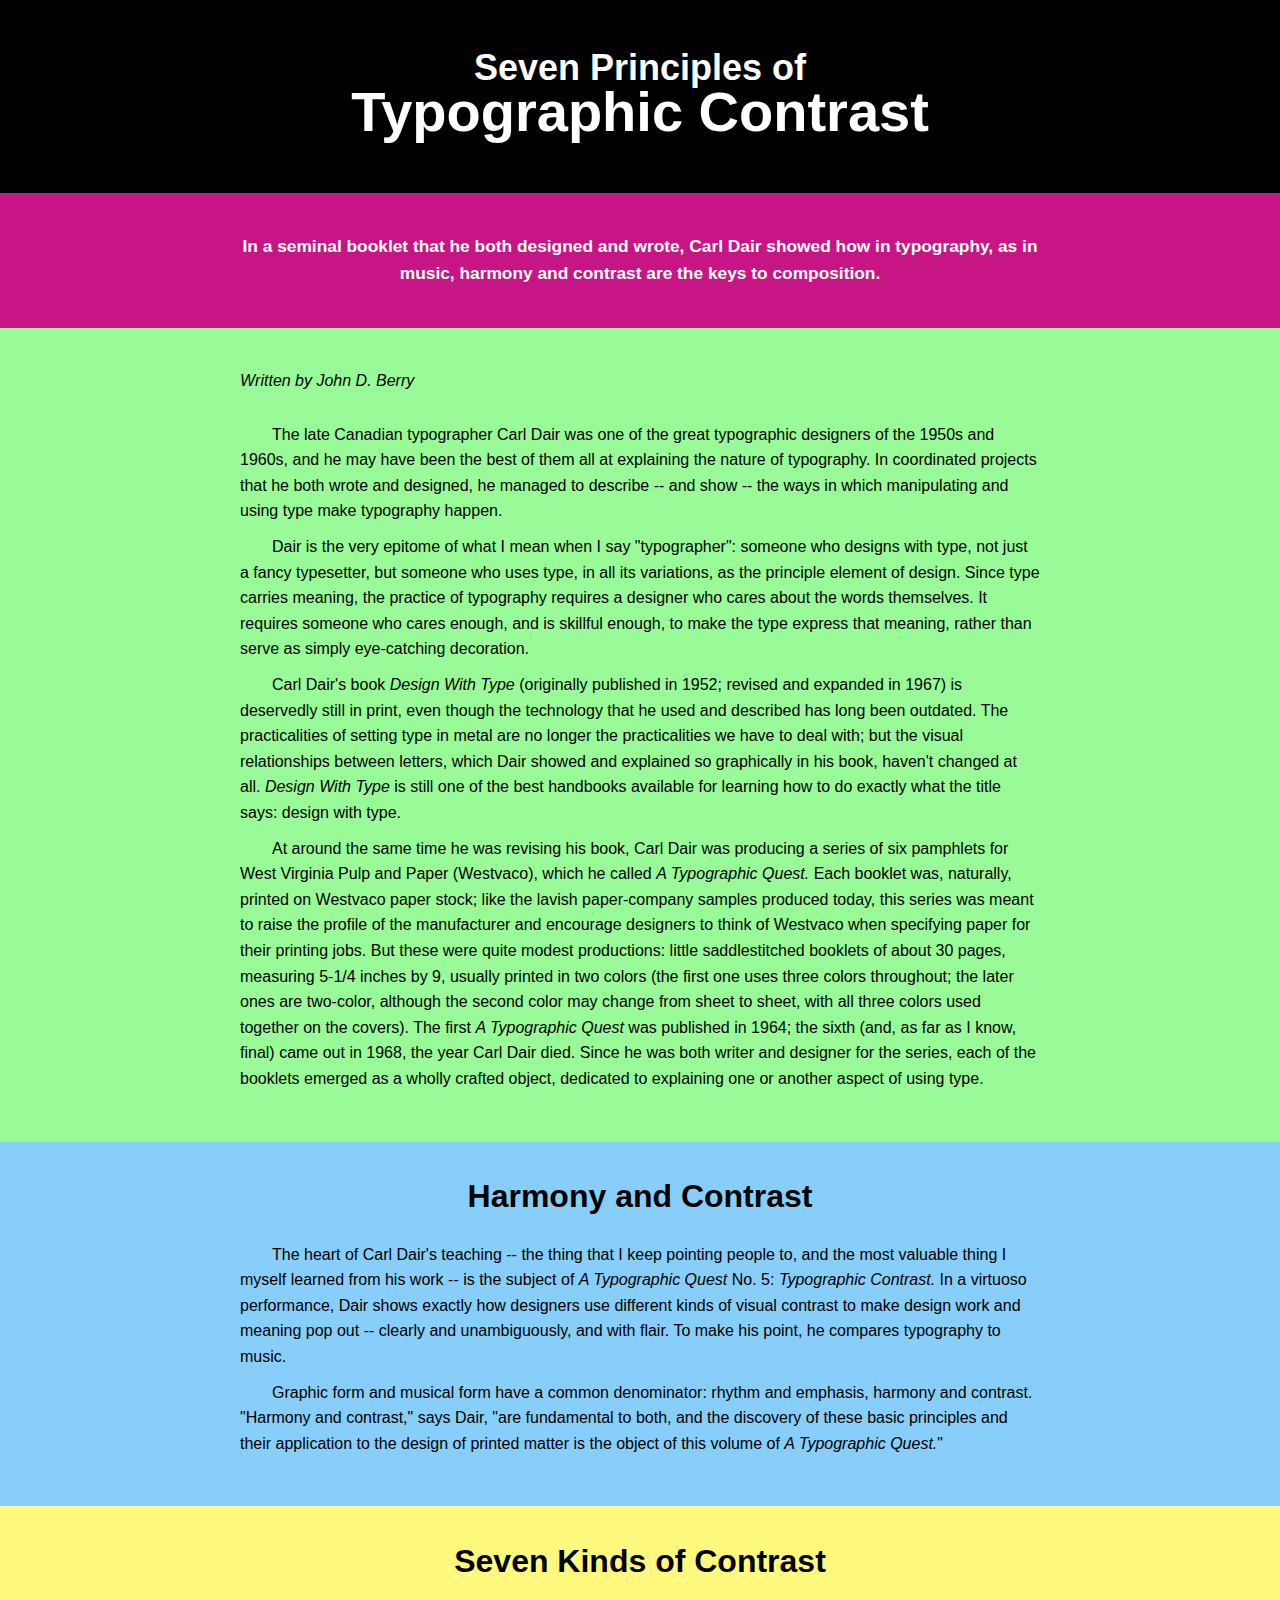
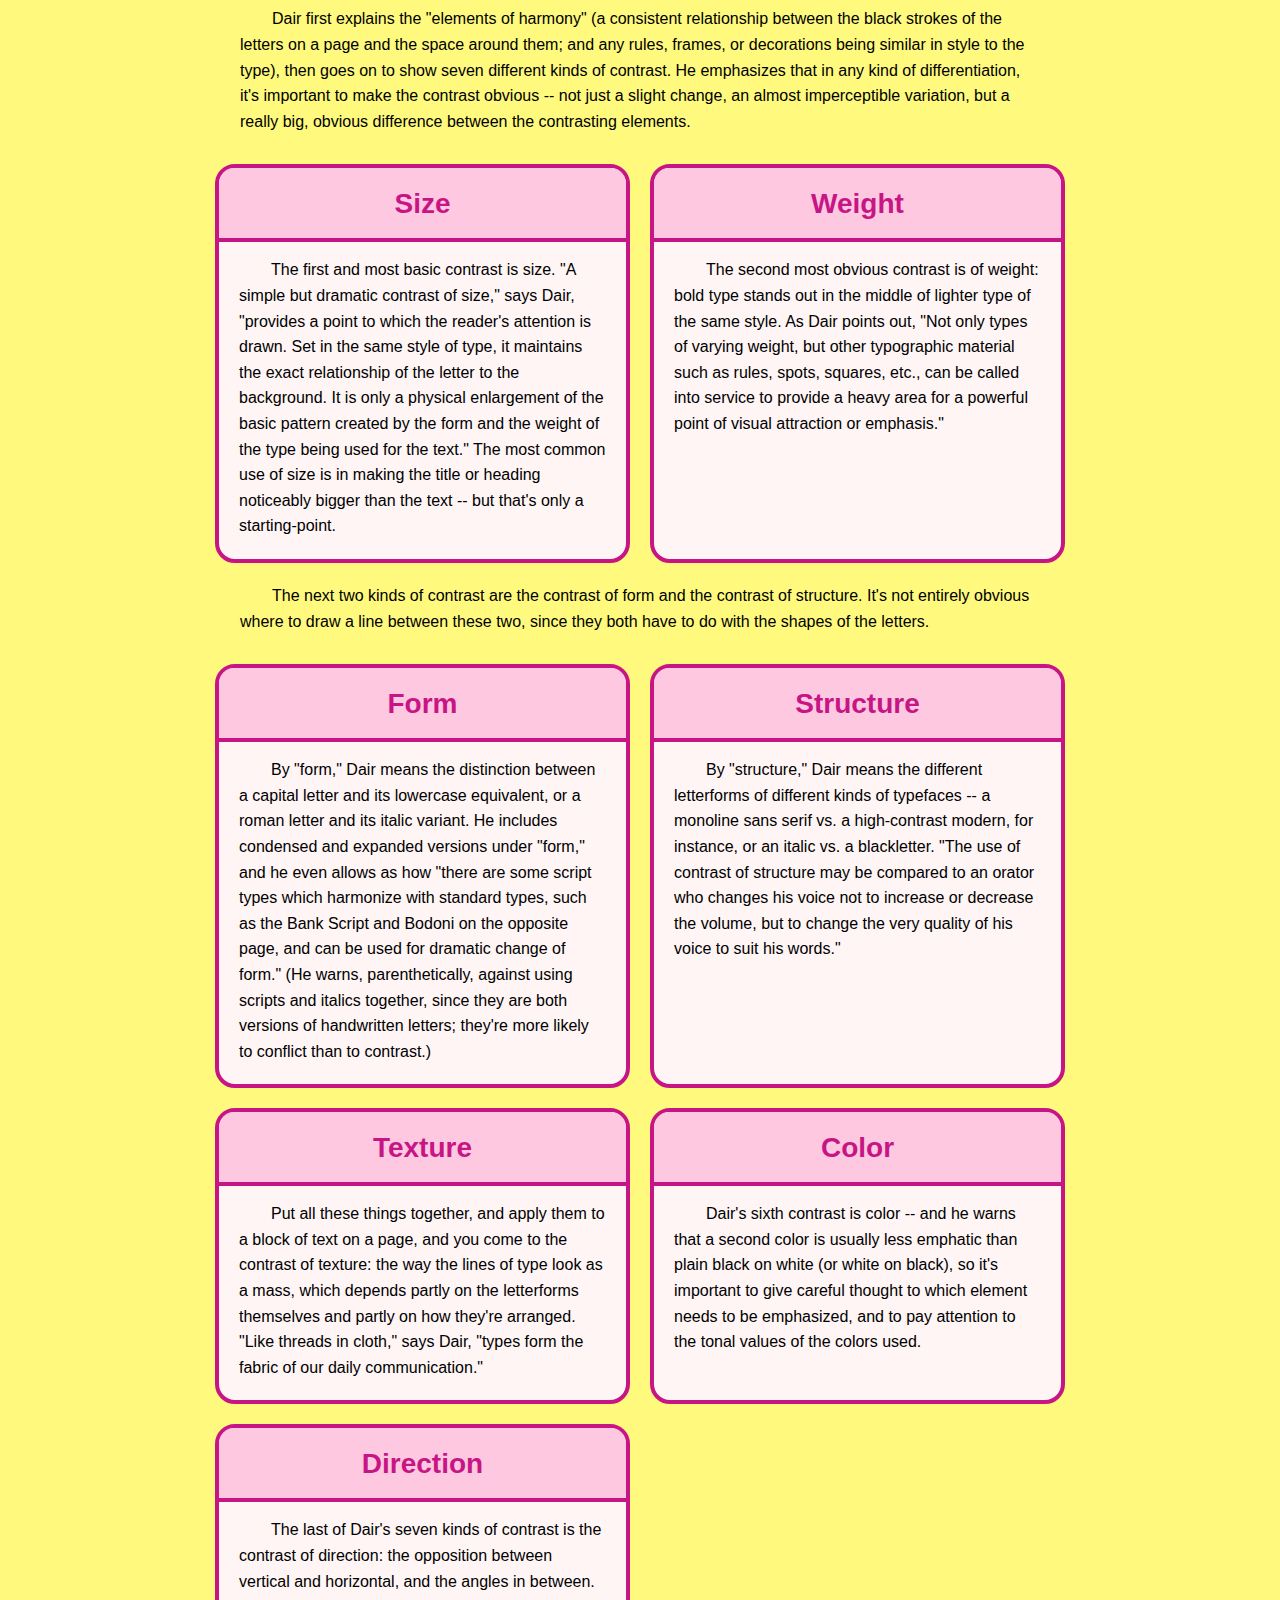
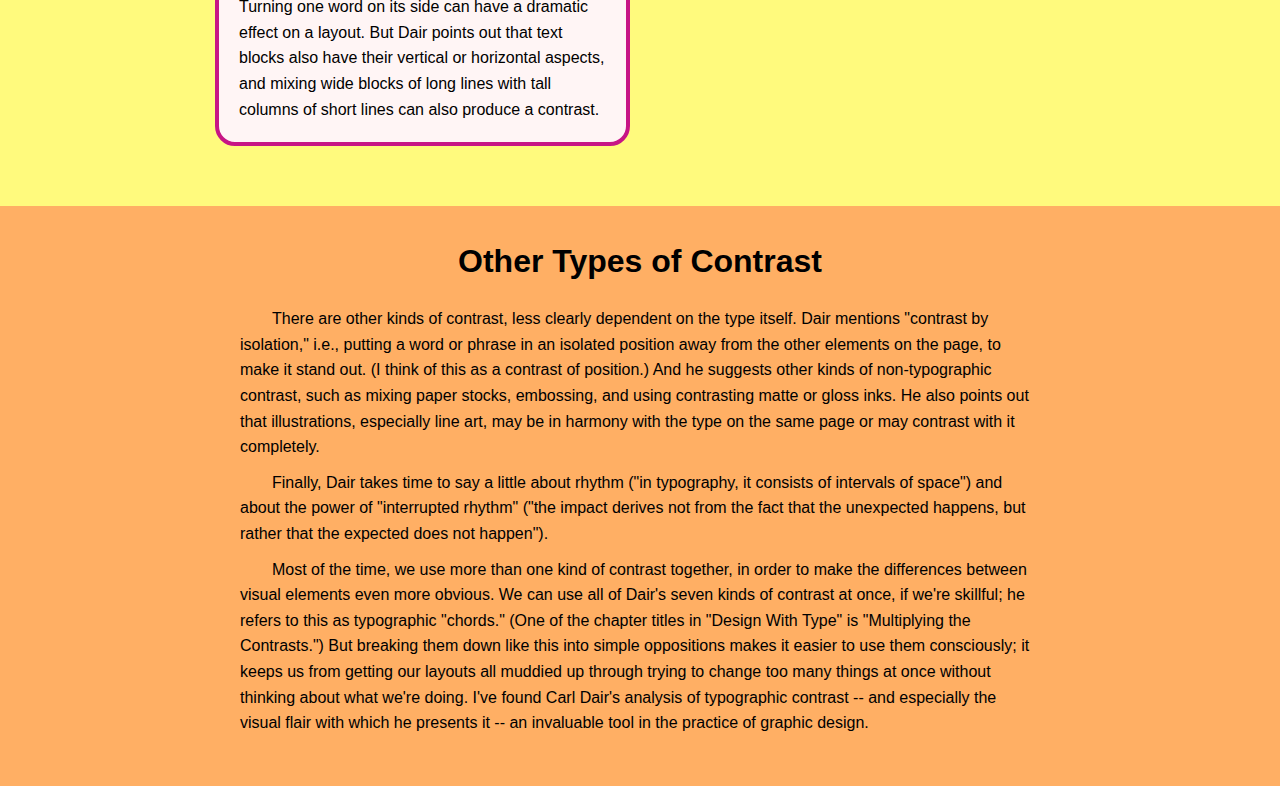
<file: index.html>
<!DOCTYPE html>
<html>
<head>
	<title>Semantic Markup Exercise</title>
	<meta charset="utf-8">
	<link rel="stylesheet" type="text/css" href="style.css">
</head>
<body>

<div class="box1">
	<h1>
		<h0>Seven Principles of </h0>
		<br>Typographic Contrast
	</h1>
</div>

<div class="box2">

	<p id= "intro">In a seminal booklet that he both designed and wrote, Carl Dair showed how in typography, as in music, harmony and contrast are the keys to composition.</p>

</div>

<div class="box3">

	<p id= "author"><em>Written by John D. Berry</em></p>
	
	<br>
	<p>The late Canadian typographer Carl Dair was one of the great typographic designers of the 1950s and 1960s, and he may have been the best of them all at explaining the nature of typography. In coordinated projects that he both wrote and designed, he managed to describe -- and show -- the ways in which manipulating and using type make typography happen.</p>

	<p>Dair is the very epitome of what I mean when I say "typographer": someone who designs with type, not just a fancy typesetter, but someone who uses type, in all its variations, as the principle element of design. Since type carries meaning, the practice of typography requires a designer who cares about the words themselves. It requires someone who cares enough, and is skillful enough, to make the type express that meaning, rather than serve as simply eye-catching decoration.</p>

	<p>Carl Dair's book <em>Design With Type</em> (originally published in 1952; revised and expanded in 1967) is deservedly still in print, even though the technology that he used and described has long been outdated. The practicalities of setting type in metal are no longer the practicalities we have to deal with; but the visual relationships between letters, which Dair showed and explained so graphically in his book, haven't changed at all. <em>Design With Type</em> is still one of the best handbooks available for learning how to do exactly what the title says: design with type.</p>

	<p>At around the same time he was revising his book, Carl Dair was producing a series of six pamphlets for West Virginia Pulp and Paper (Westvaco), which he called <em>A Typographic Quest.</em> Each booklet was, naturally, printed on Westvaco paper stock; like the lavish paper-company samples produced today, this series was meant to raise the profile of the manufacturer and encourage designers to think of Westvaco when specifying paper for their printing jobs. But these were quite modest productions: little saddlestitched booklets of about 30 pages, measuring 5-1/4 inches by 9, usually printed in two colors (the first one uses three colors throughout; the later ones are two-color, although the second color may change from sheet to sheet, with all three colors used together on the covers). The first <em>A Typographic Quest</em> was published in 1964; the sixth (and, as far as I know, final) came out in 1968, the year Carl Dair died. Since he was both writer and designer for the series, each of the booklets emerged as a wholly crafted object, dedicated to explaining one or another aspect of using type.</p>

</div>

<div class="box4">

	<h2>Harmony and Contrast</h2>

	<p>The heart of Carl Dair's teaching -- the thing that I keep pointing people to, and the most valuable thing I myself learned from his work -- is the subject of <em>A Typographic Quest</em> No. 5: <em>Typographic Contrast.</em> In a virtuoso performance, Dair shows exactly how designers use different kinds of visual contrast to make design work and meaning pop out -- clearly and unambiguously, and with flair. To make his point, he compares typography to music.</p>

	<p>Graphic form and musical form have a common denominator: rhythm and emphasis, harmony and contrast. "Harmony and contrast," says Dair, "are fundamental to both, and the discovery of these basic principles and their application to the design of printed matter is the object of this volume of <em>A Typographic Quest.</em>"</p>

</div>

<div class="box5">
	<h2>Seven Kinds of Contrast</h2>

	<p>Dair first explains the "elements of harmony" (a consistent relationship between the black strokes of the letters on a page and the space around them; and any rules, frames, or decorations being similar in style to the type), then goes on to show seven different kinds of contrast. He emphasizes that in any kind of differentiation, it's important to make the contrast obvious -- not just a slight change, an almost imperceptible variation, but a really big, obvious difference between the contrasting elements.</p>

	<div class="cards">

		<div class="card">
			<h3 class= "card-header">Size</h3>
			<div class="card__content">
			<p>The first and most basic contrast is size. "A simple but dramatic contrast of size," says Dair, "provides a point to which the reader's attention is drawn. Set in the same style of type, it maintains the exact relationship of the letter to the background. It is only a physical enlargement of the basic pattern created by the form and the weight of the type being used for the text." The most common use of size is in making the title or heading noticeably bigger than the text -- but that's only a starting-point.</p>
			</div>
		</div>

		<div class="card">
			<h3 class= "card-header">Weight</h3>
			<div class="card__content">
			<p>The second most obvious contrast is of weight: bold type stands out in the middle of lighter type of the same style. As Dair points out, "Not only types of varying weight, but other typographic material such as rules, spots, squares, etc., can be called into service to provide a heavy area for a powerful point of visual attraction or emphasis."</p>
		</div></div>
	</div>	

	<p>The next two kinds of contrast are the contrast of form and the contrast of structure. It's not entirely obvious where to draw a line between these two, since they both have to do with the shapes of the letters.</p>

	<div class="cards">

		<div class="card">
			<h3 class= "card-header">Form</h3>
			<div class="card__content">
			<p>By "form," Dair means the distinction between a capital letter and its lowercase equivalent, or a roman letter and its italic variant. He includes condensed and expanded versions under "form," and he even allows as how "there are some script types which harmonize with standard types, such as the Bank Script and Bodoni on the opposite page, and can be used for dramatic change of form." (He warns, parenthetically, against using scripts and italics together, since they are both versions of handwritten letters; they're more likely to conflict than to contrast.)</p>
			</div>
		</div>

		<div class="card">
				<h3 class= "card-header">Structure</h3>
				<div class="card__content">
				<p>By "structure," Dair means the different letterforms of different kinds of typefaces -- a monoline sans serif vs. a high-contrast modern, for instance, or an italic vs. a blackletter. "The use of contrast of structure may be compared to an orator who changes his voice not to increase or decrease the volume, but to change the very quality of his voice to suit his words."</p>
			</div>
		</div>

		<div class="card">
				<h3 class= "card-header">Texture</h3>
				<div class="card__content">
				<p>Put all these things together, and apply them to a block of text on a page, and you come to the contrast of texture: the way the lines of type look as a mass, which depends partly on the letterforms themselves and partly on how they're arranged. "Like threads in cloth," says Dair, "types form the fabric of our daily communication."</p>
			</div>
		</div>

		<div class="card">
			<h3 class= "card-header">Color</h3>
			<div class="card__content">
			<p>Dair's sixth contrast is color -- and he warns that a second color is usually less emphatic than plain black on white (or white on black), so it's important to give careful thought to which element needs to be emphasized, and to pay attention to the tonal values of the colors used.</p>
			</div>
		</div>

		<div class="card">
			<h3 class= "card-header">Direction</h3>
			<div class="card__content">
			<p>The last of Dair's seven kinds of contrast is the contrast of direction: the opposition between vertical and horizontal, and the angles in between. Turning one word on its side can have a dramatic effect on a layout. But Dair points out that text blocks also have their vertical or horizontal aspects, and mixing wide blocks of long lines with tall columns of short lines can also produce a contrast.</p>
			</div>
		</div>
	</div>

</div>

<div class="box6">
	<h2>Other Types of Contrast</h2>
	<p>There are other kinds of contrast, less clearly dependent on the type itself. Dair mentions "contrast by isolation," i.e., putting a word or phrase in an isolated position away from the other elements on the page, to make it stand out. (I think of this as a contrast of position.) And he suggests other kinds of non-typographic contrast, such as mixing paper stocks, embossing, and using contrasting matte or gloss inks. He also points out that illustrations, especially line art, may be in harmony with the type on the same page or may contrast with it completely.</p>
	<p>Finally, Dair takes time to say a little about rhythm ("in typography, it consists of intervals of space") and about the power of "interrupted rhythm" ("the impact derives not from the fact that the unexpected happens, but rather that the expected does not happen").</p>
	<p>Most of the time, we use more than one kind of contrast together, in order to make the differences between visual elements even more obvious. We can use all of Dair's seven kinds of contrast at once, if we're skillful; he refers to this as typographic "chords." (One of the chapter titles in "Design With Type" is "Multiplying the Contrasts.") But breaking them down like this into simple oppositions makes it easier to use them consciously; it keeps us from getting our layouts all muddied up through trying to change too many things at once without thinking about what we're doing. I've found Carl Dair's analysis of typographic contrast -- and especially the visual flair with which he presents it -- an invaluable tool in the practice of graphic design.</p>
</div>

</body>
</html>
</file>
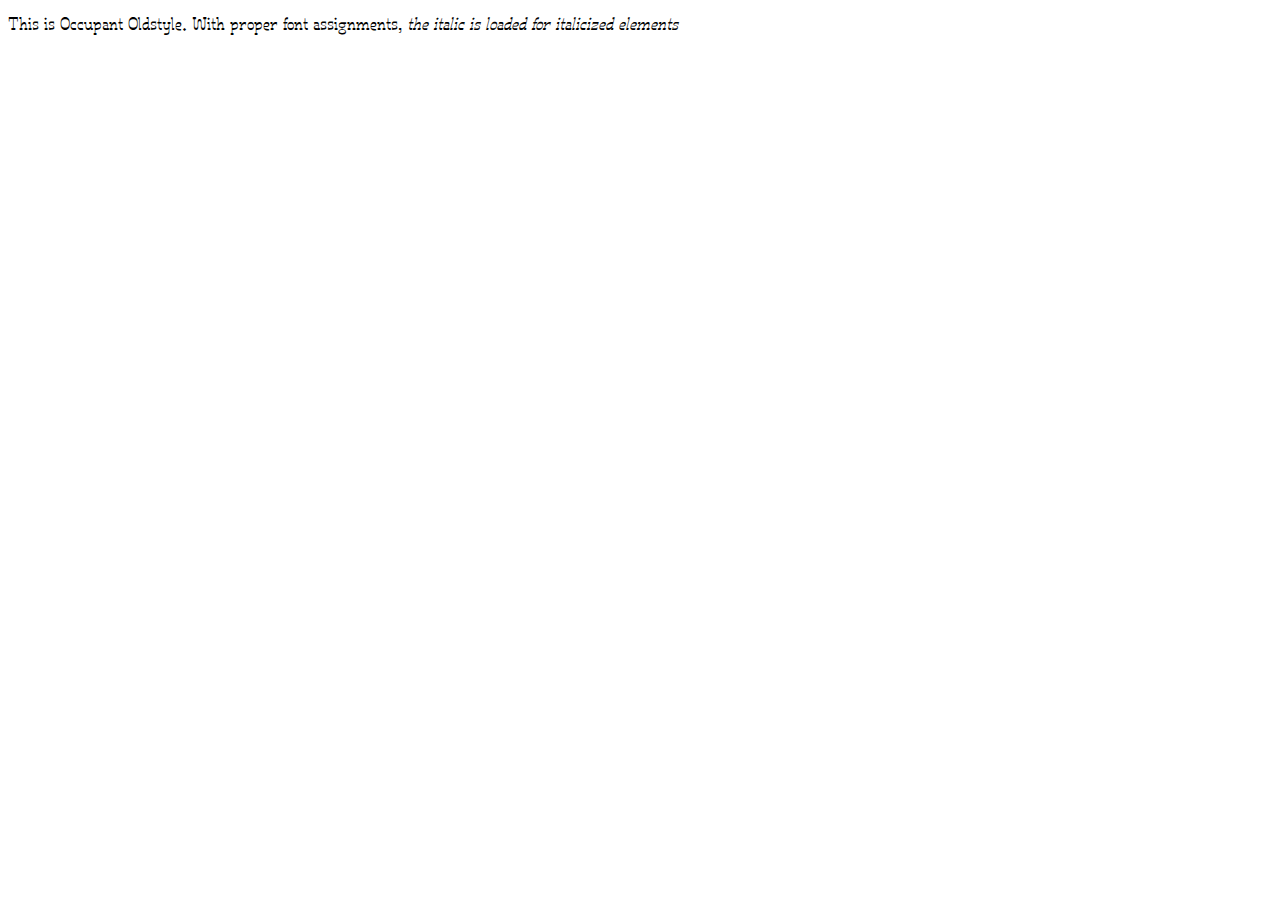
<file: css fonts/index.html>
<!DOCTYPE html>
<html>
<head>
	<title>Loading Fonts</title>
	<meta charset="utf-8">
	<link rel="stylesheet" type="text/css" href="style.css">
</head>
<body>	
	<p class="Quirk">This is Occupant Oldstyle. With proper font assignments, <em>the italic is loaded for italicized elements</em></p>
</body>
</html>
</file>
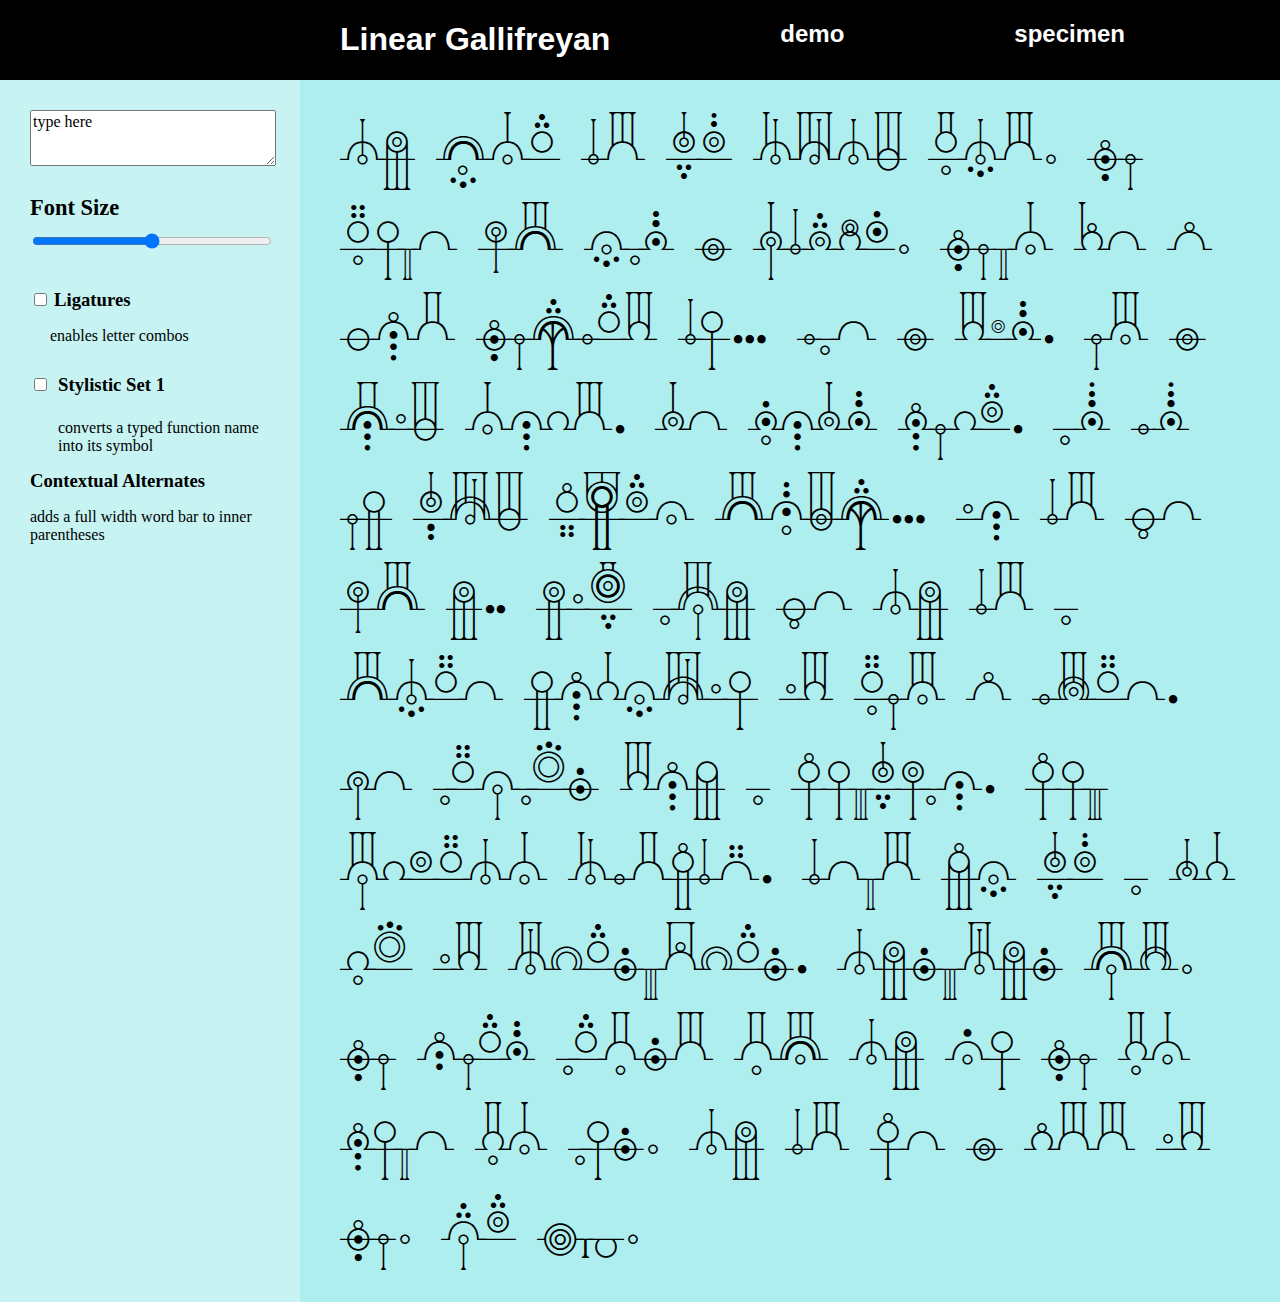
<file: LG demo 2/index.html>
<!DOCTYPE html>
<html>
<head>
	<title>Linear Gallifreyan</title>
	<link rel="icon" type="image/x-icon" href="favicon.png">
	<meta charset="utf-8">
	<link rel="stylesheet" type="text/css" href="style.css">
</head>

<body>
<main>	


	<div class="header"></div>

	<div id="title">
	<h1>Linear Gallifreyan</h1>
	</div>

	<div class="header"></div>

	<div class="header">
	<h2>demo</h2>
	</div>

	<div class="header"></div>

	<div class="header">
	<h2>specimen</h2>
	</div>

	<div class="header"></div>
	
	<div class="sidebar">

		<textarea>type here</textarea>

		<label class="slider-label">
			<h3>Font Size</h3>
			<input type="range" min="12" max="48" step="6" class="slider">
		</label>

		<label class="checkbox-label"><input type="checkbox" name="ligatures">
			<h3>Ligatures</h3>
			<p class="caption">enables letter combos</p>
		</label>

		<div class="checklist-item">
			<div class="box"><input type="checkbox" name="ss01"></div>
			<div class="box"><h3>Stylistic Set 1</h3></div>
			<div class="box"></div>
			<div class="box"><p>converts a typed function name into its symbol</p></div>
		</div>

		<h3>Contextual Alternates</h3>
		<p>adds a full width word bar to inner parentheses</p>


	</div>	

	<div class="demo-box">
		<p><span class="demo">Time travel is like visiting Paris. You can’t just read the guidebook. You’ve got to throw yourself in! Eat the food, use the wrong verbs, get charged double, and end up kissing complete strangers! Or is that just me? People assume that time is a strict progression of cause to effect, but actually from a non-linear, non-subjective viewpoint, it’s more like a big ball of wibbly-wobbly, timey-wimey stuff. You should always waste time when you have don’t have any. Time is not the boss of you. Rule 408.</span></p>
	</div>

</main>
</body>
</html>
</file>
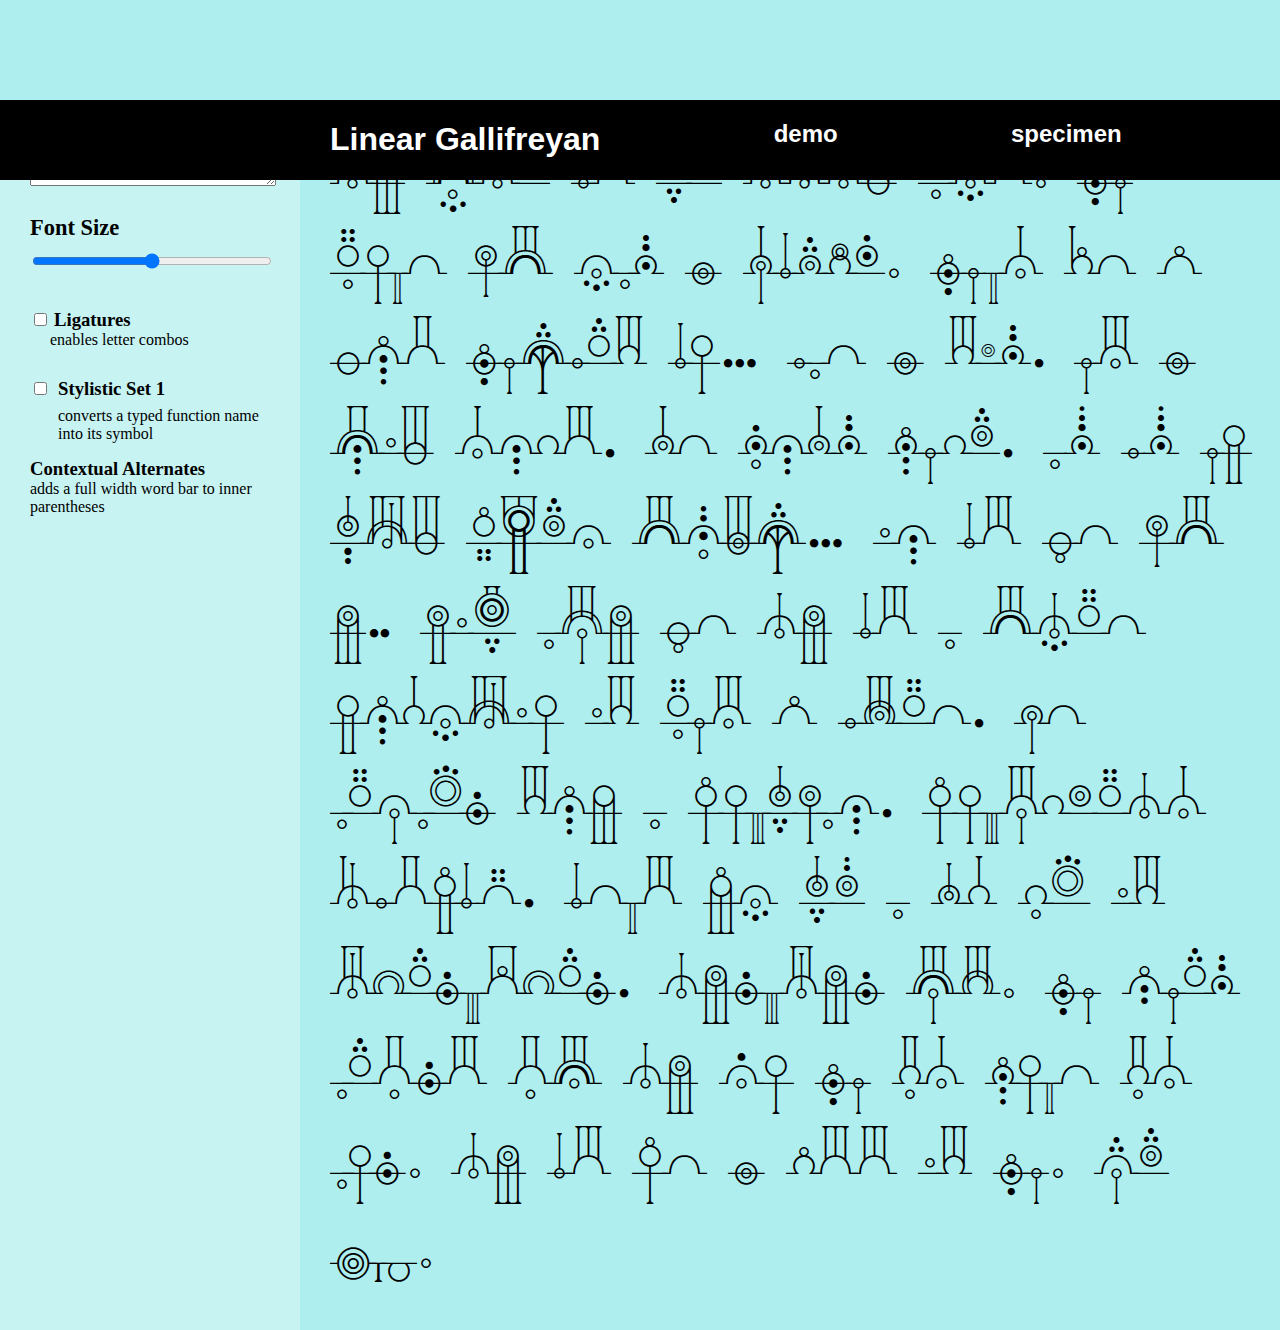
<file: LG demo 3/index.html>
<!DOCTYPE html>
<html>
<head>
	<title>Linear Gallifreyan</title>
	<link rel="icon" type="image/x-icon" href="favicon.png">
	<meta charset="utf-8">
	<link rel="stylesheet" type="text/css" href="style.css">
</head>

<body>

	<div class="header">
		<div class="box"></div>
		<div class="box"><h1>Linear Gallifreyan</h1></div>
		<div class="box"></div>
		<div class="box"><h2>demo</h2></div>
		<div class="box"></div>
		<div class="box"><h2>specimen</h2></div>
		<div class="box"></div>
	</div>

<main>	

	<div class="sidebar">
		<textarea>type here</textarea>
		<label class="slider-label">
			<h3>Font Size</h3>
			<input type="range" min="12" max="48" step="6" class="slider">
		</label>
		<label class="checkbox-label"><input type="checkbox" name="ligatures">
			<h3>Ligatures</h3>
			<p class="caption">enables letter combos</p>
		</label>
		<div class="checklist-item">
			<div class="box"><input type="checkbox" name="ss01"></div>
			<div class="box"><h3>Stylistic Set 1</h3></div>
			<div class="box"></div>
			<div class="box">
				<p>converts a typed function name into its symbol</p>
			</div>
		</div>
		<h3>Contextual Alternates</h3>
		<p>adds a full width word bar to inner parentheses</p>
	</div>

	<span class="demo">Time travel is like visiting Paris. You can’t just read the guidebook. You’ve got to throw yourself in! Eat the food, use the wrong verbs, get charged double, and end up kissing complete strangers! Or is that just me? People assume that time is a strict progression of cause to effect, but actually from a non-linear, non-subjective viewpoint, it’s more like a big ball of wibbly-wobbly, timey-wimey stuff. You should always waste time when you have don’t have any. Time is not the boss of you. Rule 408.</span>

</main>
</body>
</html>
</file>
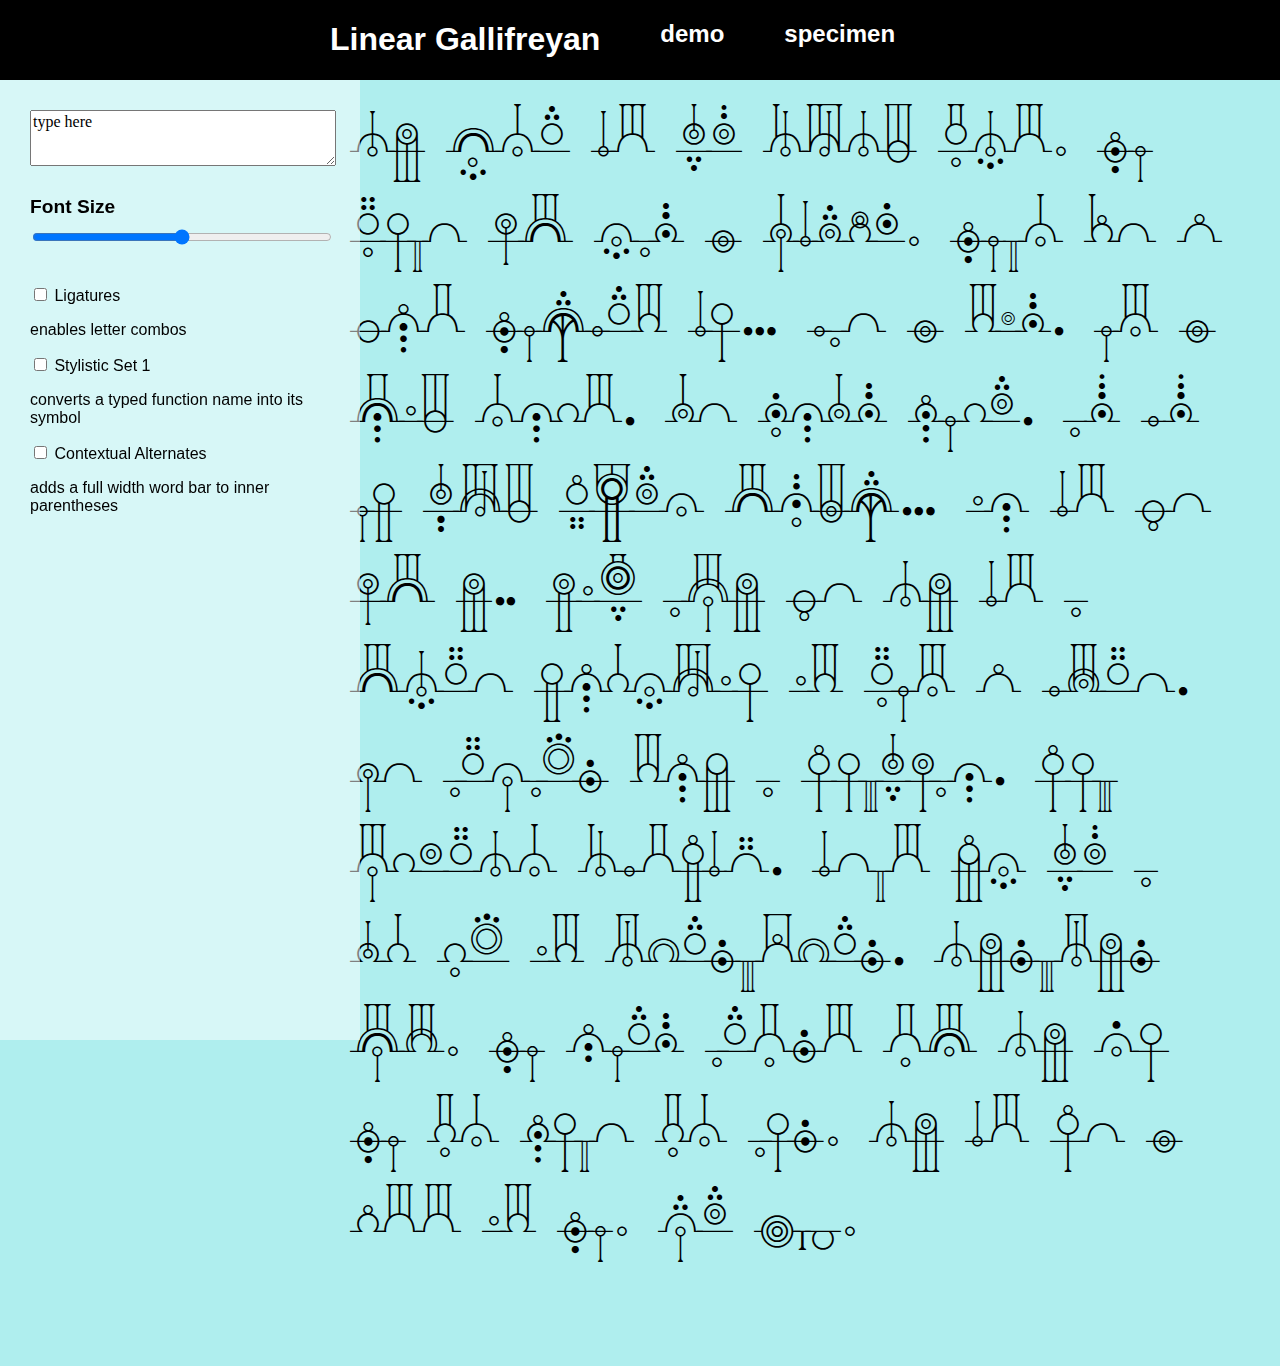
<file: LG demo/index.html>
<!DOCTYPE html>
<html>
<head>
	<title>Linear Gallifreyan</title>
	<link rel="icon" type="image/x-icon" href="favicon.png">
	<meta charset="utf-8">
	<link rel="stylesheet" type="text/css" href="style.css">
</head>

<body>	

	<div class="header">
	
			<div id="top-left"></div>

			<div class="header-box">
				<h1>Linear Gallifreyan</h1>
			</div>

			<div class="header-box">
				<h2>demo</h2>
			</div>

			<div class="header-box">
				<h2>specimen</h2>
			</div>

	</div>	

	<div class="sidebar">

		<textarea>type here</textarea>

		<label class="slider-label">
		Font Size</label>
		<input type="range" min="12" max="48" step="6" class="slider"/>

		<label class="checklist-label">
	 	 <input type="checkbox" name="checkbox"/>
	 	 Ligatures</label>
		<p>enables letter combos</p>

		<label class="checklist-label"><input type="checkbox" name="checkbox"/>
	 	 Stylistic Set 1</label>
		<p>converts a typed function name into its symbol</p>

		<label class="checklist-label"><input type="checkbox" name="checkbox"/>
	 	 Contextual Alternates</label>
		<p>adds a full width word bar to inner parentheses</p>

	</div>

	<div class="demo-container">
		<p id="demo">Time travel is like visiting Paris. You can’t just read the guidebook. You’ve got to throw yourself in! Eat the food, use the wrong verbs, get charged double, and end up kissing complete strangers! Or is that just me? People assume that time is a strict progression of cause to effect, but actually from a non-linear, non-subjective viewpoint, it’s more like a big ball of wibbly-wobbly, timey-wimey stuff. You should always waste time when you have don’t have any. Time is not the boss of you. Rule 408.</p>
	</div>

</body>
</html>
</file>
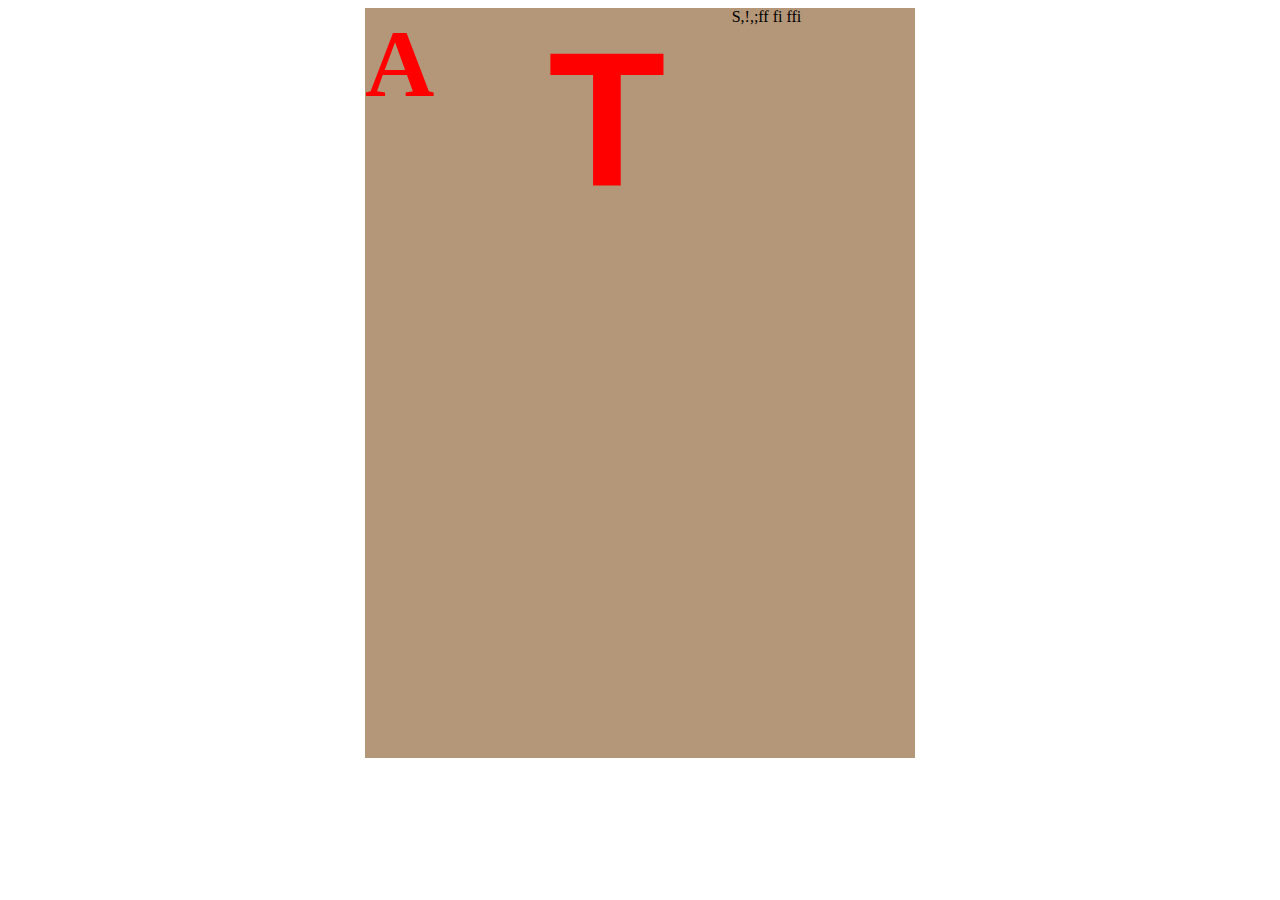
<file: poster/index.html>
<!DOCTYPE html>
<html>
<head>
	<title>Poster</title>
	<meta charset="utf-8">
	<link rel="stylesheet" type="text/css" href="style.css">
</head>

<body><main>

	<div class="box1">A</div>
	<div class="box2">T</div>
	<div class="box3">S,!,;ff fi ffi</div>

</main>
</body>

</html>
</file>
<file: style.css>
body {
	margin: 0 auto;
	font-family: Helvetica;
	min-width: 700px;
}

h0 {
	font-size: 36px;
}

h1 {
	font-size: 42pt;
	line-height: .8em;
	text-align: center;
	color: white;
}

h2 {
	text-align: center;
	font-size: 24pt;
}

h3 {
	text-align: center;
	font-size: 21pt;
	color: mediumvioletred;
}

p {
	margin: 0 auto;
	max-width: 800px;
	padding-bottom: 10px;
	font-size: 12pt;
	text-align: left;
	text-indent: 2em;
	line-height: 1.6em;
}

#intro {
	font-size: 13pt;
	font-weight: bold;
	text-align: center;
	text-indent: 0em;
	color: white;
}

#author {
	text-indent: 0em;
}

.box1 {
	background-color: black;
	padding-top: 1px;
	padding-bottom: 20px;
	padding-left: 200px;
	padding-right: 200px;
}

.box2 {
	background-color: mediumvioletred;
	padding-top: 40px;
	padding-bottom: 30px;
	padding-left: 200px;
	padding-right: 200px;
}

.box3 {
	background-color: palegreen;
	padding-top: 40px;
	padding-bottom: 40px;
	padding-left: 200px;
	padding-right: 200px;
}

.box4 {
	background-color: lightskyblue;
	padding-top: 10px;
	padding-bottom: 40px;
	padding-left: 200px;
	padding-right: 200px;
}

.box5 {
	background-color: rgb(255, 250, 125);
	padding-top: 10px;
	padding-bottom: 40px;
	padding-left: 200px;
	padding-right: 200px;
}

.box6 {
	background-color: rgb(255, 175, 100);
	padding-top: 10px;
	padding-bottom: 40px;
	padding-left: 200px;
	padding-right: 200px;
}

.cards {
	margin: 0 auto;
	margin-top: 20px;
	margin-bottom: 20px;
	max-width: 850px;
	display: grid;
	grid-template-columns: 
		repeat(auto-fill, minmax(300px, 1fr));
    grid-auto-rows: auto;
	gap: 20px;
}

.card {
	background-color: rgb(255, 245, 245);
	border-radius: 20px;
	border-style: solid;
	border-width: 4px;
	border-color: mediumvioletred;
}

.card-header {
	height: 50px;
	margin-top: 0px;
	margin-bottom: 15px;
	background-color: rgb(255, 200, 225);
	border-top-left-radius: 15px;
	border-top-right-radius: 15px;
	padding-top: 20px;
	border-bottom-style: solid;
	border-bottom-color: mediumvioletred;
	border-bottom-width: 4px;
}

.card__content {
	padding-bottom: 10px;
	padding-left: 20px;
	padding-right: 20px;
}
</file>
<file: css fonts/style.css>
@font-face{
	font-family: 'Occupant Oldstyle';
	src: url('fonts/OccupantOldstyle-Regular-Trial.woff2') format('woff2');
	font-weight: 400;
}
@font-face{
	font-family: 'Occupant Oldstyle';
	src: url('fonts/OccupantOldstyle-Italic-Trial.woff2') format('woff2');
	font-style: italic;
	font-weight: 400;
}

@font-face{
	font-family: 'Occupant Oldstyle VF';
	src: url('fonts/OccupantOldstyle-VF-Roman-Trial.woff2') format('woff2-variations');
	font-weight: 200 700;
}

@font-face{
	font-family: 'Occupant Oldstyle VF';
	src: url('fonts/OccupantOldstyle-VF-Italic-Trial.woff2') format('woff2-variations');
	font-weight: 200 700;
	font-style: italic;
}

@font-face{
	font-family: 'Magmatic VF';
	src: url('fonts/Magmatic-VF-Trial.woff2') format('woff2-variations');
	font-stretch: 50% 150%;
	font-weight: 100 900;
}

@font-face{
	font-family: 'Quirk';
	src: url('fonts/Quirk2-Regular.otf') format('opentype');
}

body{
	font-family: Quirk;
}

.occ-oldstyle{
	font-family: 'Occupant Oldstyle';
}

.occ-oldstyle-vf{
	font-family: 'Occupant Oldstyle VF';
}

.magmatic-vf{
	font-family: 'Magmatic VF';
}
</file>
<file: LG demo 2/style.css>
@font-face{
	font-family: 'LinearGallifreyan';
	src: url('fonts/LinearGallifreyan-Regular.otf') 
		format('opentype');
}

body{
	background-color: paleturquoise;
	margin: 0px;
}

main {
	display: grid;
	grid-template-columns: 300px repeat(3, auto 1fr);
}

h1, h2 {
	color: white;
	font-family: Helvetica;
}

h2 {
	padding: 0px 15px;
}

h3 {
	display: inline;
}

textarea {
	display: block;
	font-family: serif;
	font-size: 12pt;
	width: 100%;
	resize: vertical;
	min-height: 50px;
	margin-bottom: 30px;
}



.header, #title{
	background-color: black;
	height: auto; 
}

#title {
	padding-left: 40px;
	padding-right: 15px;
}

.sidebar {
	grid-column-start: 1;
	grid-column-end: 2;
	padding: 30px;
	background-color: rgb(255,255,255, 0.3);
}

.slider {
	display: block;
	width: 100%;
	padding: 10px 0px;
	margin-bottom: 30px;
}

.slider-label {
	font-size: 1.2rem;
  	font-weight: bold;
  	line-height: 1.1;
}

.checklist-item {
	margin-top: 30px;
  	line-height: 1.1;
  	display: grid;
  	grid-template-columns: auto auto;
  	gap: 0.5em;
}

.box {

}

.checkbox {

}

.caption {
	margin-left: 20px;
}

.demo-box {
	grid-column-start: 2;
	grid-column-end: 8;
	padding: 10px 40px;
}

.demo {
	font-family: LinearGallifreyan;
	font-variant-ligatures: discretionary-ligatures;
	font-kerning: auto;
	font-size: 36pt;
}
</file>
<file: LG demo 3/style.css>
@font-face{
	font-family: 'LinearGallifreyan';
	src: url('fonts/LinearGallifreyan-Regular.otf') 
		format('opentype');
}

body{
	background-color: paleturquoise;
	margin: 0px;
}

main {
	margin-top: 100px;
	display: grid;
	grid-template-columns: 300px auto
}

h1, h2 {
	color: white;
	font-family: Helvetica;
}

h1 {
	padding-left: 30px;
	padding-right: 15px;
}

h2 {
	padding: 0px 15px;
	position: relative;
}

h3 {
	display: inline;
}

p {
	margin-top: 0px;
}

textarea {
	display: block;
	font-family: serif;
	font-size: 12pt;
	width: 100%;
	resize: vertical;
	min-height: 50px;
	margin-bottom: 30px;
}

.header {
	width: 100%;
	display: grid;
	grid-template-columns: 300px repeat(3, auto 1fr);
	background-color: black;
	position: fixed;
}

.sidebar {
	background-color: rgb(255,255,255, 0.3);
	padding: 30px;
}

.slider {
	display: block;
	width: 100%;
	padding: 10px 0px;
	margin-bottom: 30px;
}

.slider-label {
	font-size: 1.2rem;
  	font-weight: bold;
  	line-height: 1.1;
}

.checklist-item {
	margin-top: 30px;
  	line-height: 1.1;
  	display: grid;
  	grid-template-columns: auto auto;
  	gap: 0.5em;
}

.box {

}

.checkbox {

}

.caption {
	margin-left: 20px;
}

.demo {
	padding: 30px;
	font-family: LinearGallifreyan;
	font-variant-ligatures: discretionary-ligatures;
	font-kerning: auto;
	font-size: 36pt;
}
</file>
<file: LG demo/style.css>
@font-face{
	font-family: 'LinearGallifreyan';
	src: url('fonts/LinearGallifreyan-Regular.otf') 
		format('opentype');
}

body{
	background-color: paleturquoise;
	margin: 0px;
	display: grid;
}

h1, h2 {
	color: white;
	font-family: Helvetica;
}

h1 {
	font-size: 24pt;
}

h2 {
	font-size: 18pt;
}

textarea {
	display: block;
	font-family: serif;
	font-size: 12pt;
	min-width: 100%;
	max-width: 100%;
	min-height: 50px;
	margin-bottom: 30px;
}

.header {
	top: 0;
	position: fixed;
	width: 100%;
	height: 80px;
	background-color: black;
	display: flex;
  	flex-wrap: wrap;
}

#top-left {
	width: 300px;
}

.header-box {
	padding: 0px 30px;
}

.sidebar {
	top: 80px;
	height: 100%;
	width: 300px;
	position: fixed;
	background-color: rgb(255,255,255, 0.5);
	padding: 30px;
	font-family: Helvetica;
}

.slider {
	display: block;
	width: 100%;
	padding: 10px 0px;
	margin-bottom: 30px;
}

.slider-label {
	font-size: 1.2rem;
  	font-weight: bold;
  	line-height: 1.1;
}

.checkbox-label {
	margin-top: 30px;
 	font-size: 1.2rem;
  	font-weight: bold;
  	line-height: 1.1;
  	display: grid;
  	grid-template-columns: 1em auto;
  	gap: 0.5em;
}

.checkbox {
	
}

.demo-container {
	margin-left: 300px;
	padding: 50px;
}

#demo {
	font-family: LinearGallifreyan;
	font-variant-ligatures: discretionary-ligatures;
	font-kerning: auto;
	font-size: 36pt;
}
</file>
<file: poster/style.css>
body {

}

main {
	width: 550px;
	height: 750px;
	margin: auto;
	background-color: rgb(180, 150, 120);
	display: grid;
	grid-template-columns: repeat(3, 1fr);
}

.box1 {
	font-size: 72pt;
	font-family: serif;
	font-weight: bold;
	color: red;
}

.box2 {
	font-family: sans-serif;
	font-weight: bold;
	font-size: 144pt;
	color: red;
}
</file>
